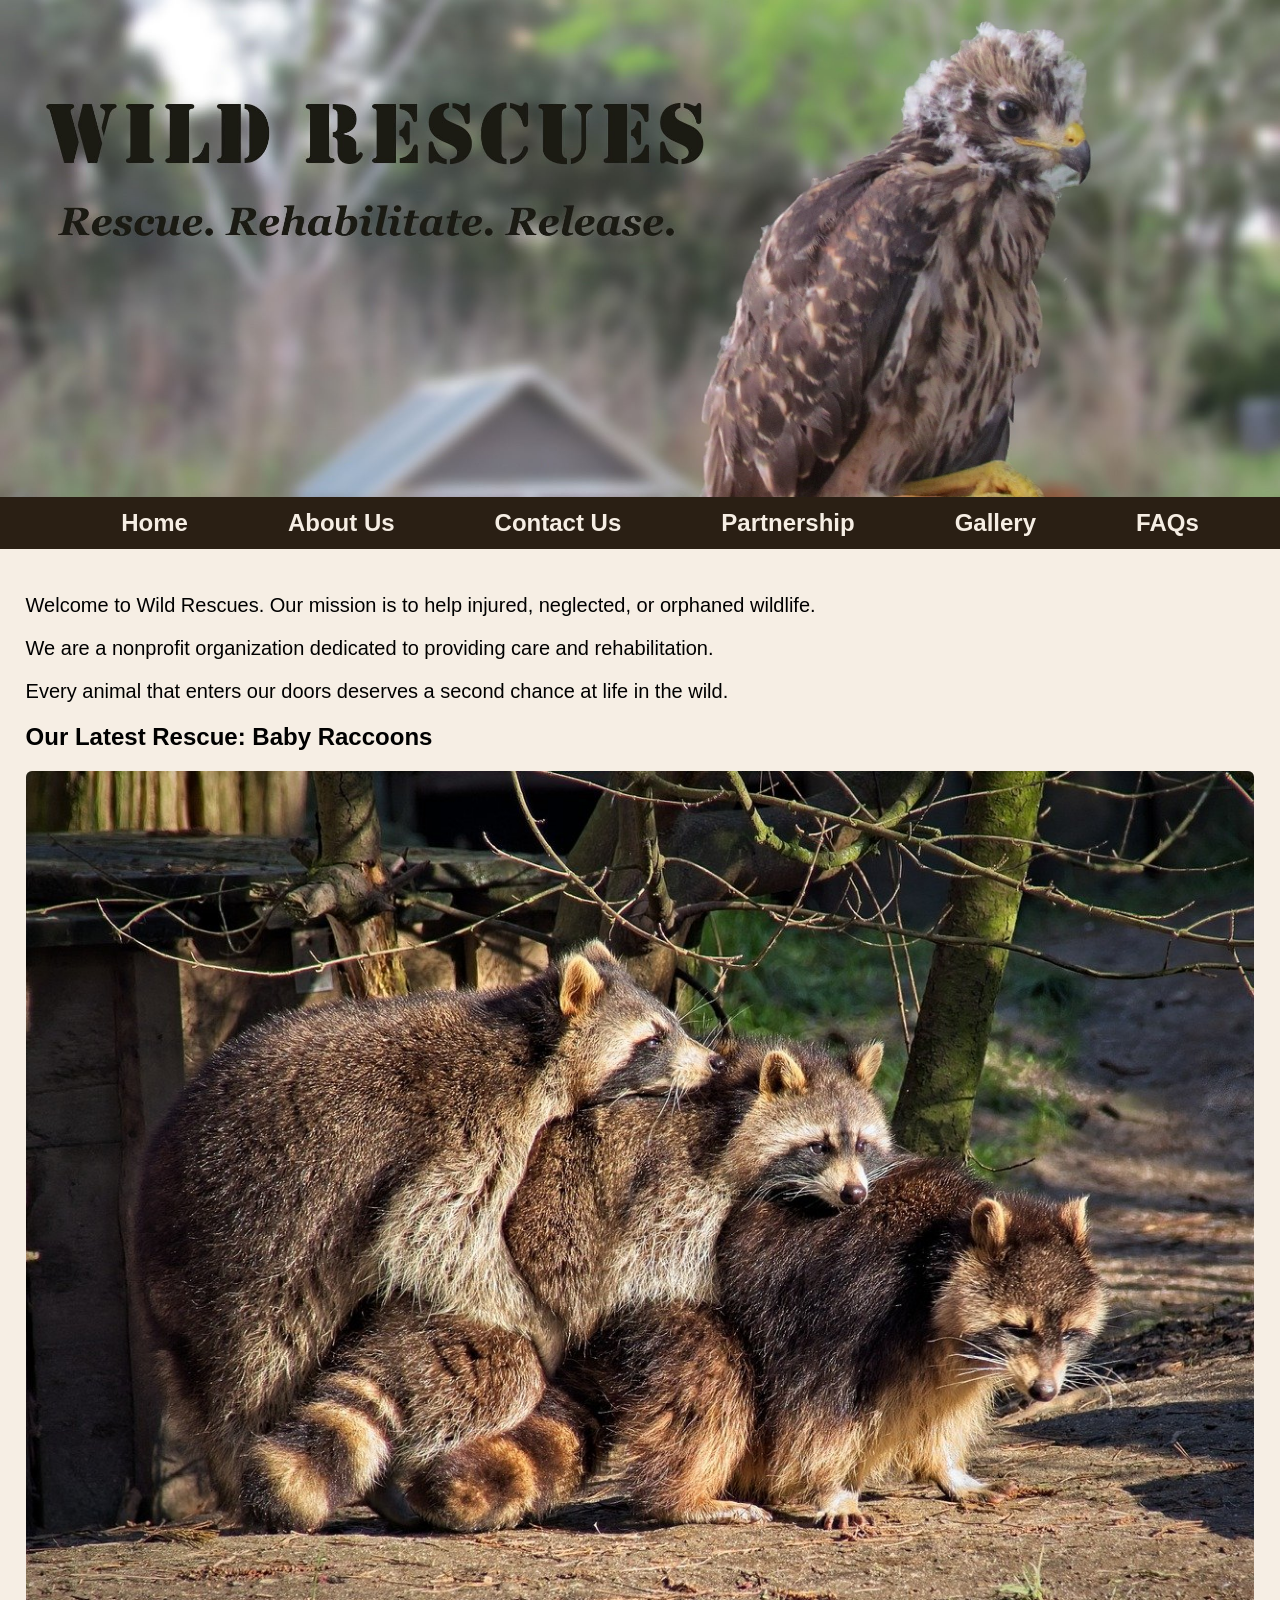
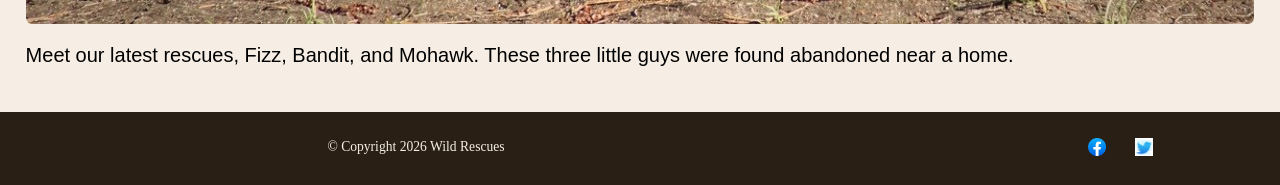
<file: index.html>
<!--
Author: Truong Nguyen
File Name: index.html
Date: March 03, 2026
-->

<!DOCTYPE html>
<html lang="en">
<head>
    <meta charset="UTF-8">
    <meta name="viewport" content= "width=device-width, initial-scale=1.0">
    <meta name="description" content="Wild Rescues is a local nonprofit organization dedicated to helping injured, neglected, or orphaned wildlife.">
    <title>Wildlife Rescue | Wild Rescues </title>
    <link rel="stylesheet" href="css/styles.min.css">
    <link rel="preconnect" href="https://fonts.googleapis.com">
    <link rel="preconnect" href="https://fonts.gstatic.com" crossorigin>
    <link href="https://fonts.googleapis.com/css2?family=Emblema+One&family=Lora:ital,wght@0,400;0,700;1,400;1,700&display=swap" rel="stylesheet">
    
</head>
<body>
    <!-- Skip navigation link -->
    <a class="skip" href="#content">Skip to Content</a>
    
    <!-- Mobile Nav -->
    <nav class="mobile-nav">
        <a class="nav-icon" onclick="hamburger()">
        <div id="icon">&#9776;</div>
        </a>
    </nav>

    <header>
        <div class="tab-desk">
            <a href="index.html"><img src="images/baby-hawk.jpg" alt="rescued baby hawk"></a>
        </div>
        <div class="mobile">
            <h1>🐾 Wild Rescues</h1>
            <h3>Rescue. Rehabilitate. Release.</h3>
            <a id="icon" onclick="hamburger()">&#9776;</a>
        </div>
    </header>

    <nav class="tab-desk" id="nav-links">
        <ul>
            <li><a href="index.html">Home</a></li>
            <li><a href="about.html">About Us</a></li>
            <li><a href="contact.html">Contact Us</a></li>
            <li><a href="partnership.html">Partnership</a></li>
            <li><a href="gallery.html">Gallery</a></li>
            <li><a href="faqs.html">FAQs</a></li>
        </ul>
    </nav>

    <main>
         <div id="welcome">
            <p>Welcome to Wild Rescues. Our mission is to help injured, neglected, or orphaned wildlife.</p>
            <p>We are a nonprofit organization dedicated to providing care and rehabilitation.</p>
            <p>Every animal that enters our doors deserves a second chance at life in the wild.</p>
        </div>

        <div id="latest">
            <h2>Our Latest Rescue: Baby Raccoons</h2>
            <img src="images/baby-raccoons.jpg" alt="Three Baby Raccoons" class="round">
            <p>Meet our latest rescues, Fizz, Bandit, and Mohawk. These three little guys were found abandoned near a home.</p>
        </div>
    </main>
    
    <footer>
        <div class="copyright">
            <p>&copy; Copyright 2026 Wild Rescues</p>
        </div>
        <div class="social">
            <a href="https://www.facebook.com" target="_blank">
                <img src="images/facebook-logo.png" alt="Facebook logo" height="18" width="18">
            </a>
            <a href="https://www.twitter.com" target="_blank">
                <img src="images/twitter-logo.png" alt="Twitter logo" height="18" width="18">
            </a>
        </div>
    </footer>
    
    <script src="scripts/script.js"></script>
    
    </body>

    </html>
</file>
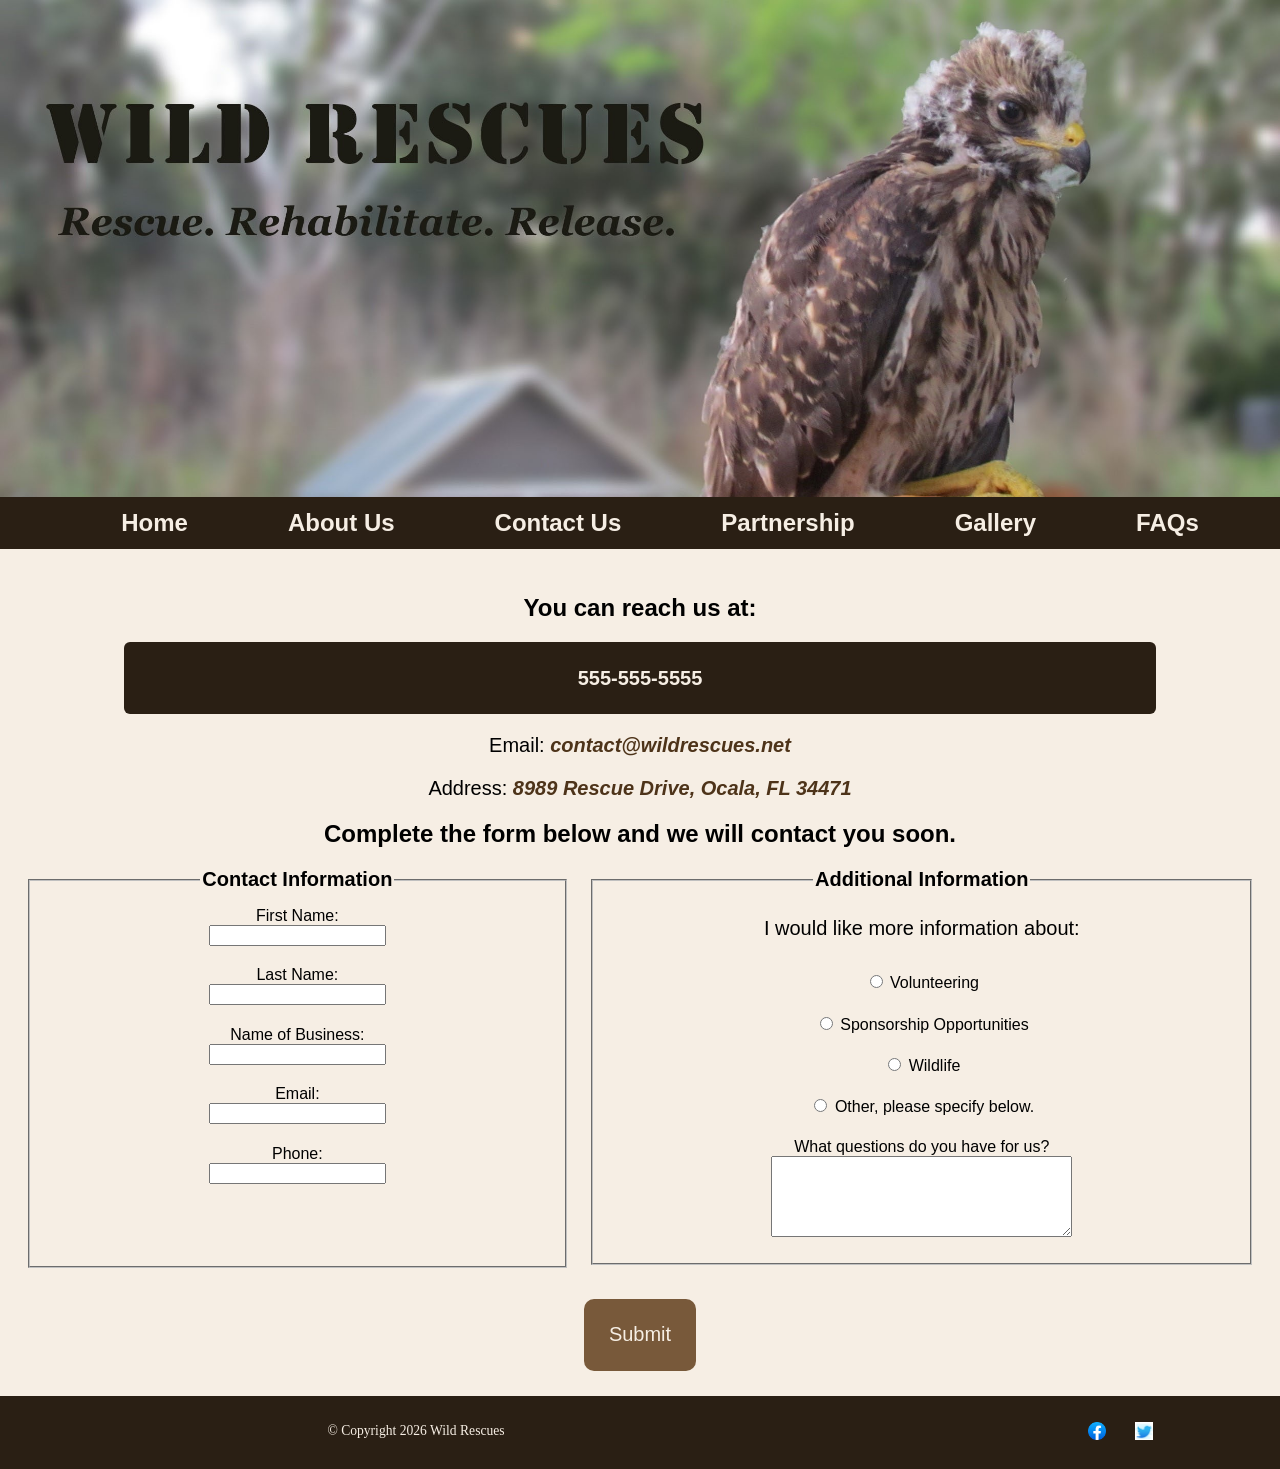
<file: contact.html>
<!--
Author: Truong Nguyen
File Name: contact.html
Date: March 03, 2026
-->

<!DOCTYPE html>
<html lang="en">
<head>
    <meta charset="UTF-8">
    <meta name="viewport" content="width=device-width, initial-scale=1.0">
    <meta name="description" content="Contact us at (814)555-8989 or visit us at 8989 Rescue Drive, Ocala, FL for more information.">
    <title>Contact Us – Location | Wild Rescues</title>
    <link rel="stylesheet" href="css/styles.min.css">
    <link rel="preconnect" href="https://fonts.googleapis.com">
    <link rel="preconnect" href="https://fonts.gstatic.com" crossorigin>
    <link href="https://fonts.googleapis.com/css2?family=Emblema+One&family=Lora:ital,wght@0,400;0,700;1,400;1,700&display=swap" rel="stylesheet">
    
</head>
<body>
    <!-- Skip navigation link -->
    <a class="skip" href="#content">Skip to Content</a>
    
    <!-- Mobile Nav -->
    <nav class="mobile-nav">
        <a class="nav-icon" onclick="hamburger()">
        <div id="icon">&#9776;</div>
        </a>
    </nav>

    <header>
        <div class="tab-desk">
            <a href="index.html"><img src="images/baby-hawk.jpg" alt="rescued baby hawk"></a>
        </div>
        <div class="mobile">
            <h1>🐾 Wild Rescues</h1>
            <h3>Rescue. Rehabilitate. Release.</h3>
            <a id="icon" onclick="hamburger()">&#9776;</a>
        </div>
    </header>

    <nav class="tab-desk" id="nav-links">
        <ul>
            <li><a href="index.html">Home</a></li>
            <li><a href="about.html">About Us</a></li>
            <li><a href="contact.html">Contact Us</a></li>
            <li><a href="partnership.html">Partnership</a></li>
            <li><a href="gallery.html">Gallery</a></li>
            <li><a href="faqs.html">FAQs</a></li>
        </ul>
    </nav>
    
    <main id="contact">
        <div id="contact">
            <h2>You can reach us at:</h2>
            <p class="tel-link round">
            <a href="tel:5555555555">555-555-5555</a></p>
            <p>Email: <a href="mailto:contact@wildrescues.net" class="link">contact@wildrescues.net</a></p>
            <p>Address: <a href="https://goo.gl/maps/BTJzjc2tALd4RDWA8" target="_blank" class="link">8989 Rescue Drive, Ocala, FL 34471</a></p>
        </div>

        <div id="form">
            <h2>Complete the form below and we will contact you soon.</h2>
            
            <form class="form-grid">
                <fieldset>
                    <legend>Contact Information</legend>
                    
                    <label for="fName">First Name:</label>
                    <input type="text" name="fName" id="fName">

                    <label for="lName">Last Name:</label>
                    <input type="text" name="lName" id="lName">

                    <label for="bName">Name of Business:</label>
                    <input type="text" name="bName" id="bName">

                    <label for="email">Email:</label>
                    <input type="email" name="email" id="email">

                    <label for="phone">Phone:</label>
                    <input type="tel" name="phone" id="phone">
                </fieldset>

                <fieldset>
                    <legend>Additional Information</legend>
                    
                    <p>I would like more information about:</p>
                    
                    <label for="vol">
                        <input type="radio" name="info" id="vol" value="Volunteering">
                        Volunteering
                    </label>

                    <label for="sponsor">
                        <input type="radio" name="info" id="sponsor" value="Sponsorship Opportunities">
                        Sponsorship Opportunities
                    </label>

                    <label for="wild">
                        <input type="radio" name="info" id="wild" value="Wildlife">
                        Wildlife
                    </label>

                    <label for="other">
                        <input type="radio" name="info" id="other" value="Other">
                        Other, please specify below.
                    </label>

                    <label for="questions">What questions do you have for us?</label>
                    <textarea name="questions" id="questions" rows="5" cols="35"></textarea>
                </fieldset>

                <input type="submit" id="submit" value="Submit" class="btn">
            </form>
        </div>
    </main>
    
    <footer>
        <div class="copyright">
            <p>&copy; Copyright 2026 Wild Rescues</p>
        </div>
        <div class="social">
            <a href="https://www.facebook.com" target="_blank">
                <img src="images/facebook-logo.png" alt="Facebook logo" height="18" width="18">
            </a>
            <a href="https://www.twitter.com" target="_blank">
                <img src="images/twitter-logo.png" alt="Twitter logo" height="18" width="18">
            </a>
        </div>
    </footer>
    
    <script src="scripts/script.js"></script>
    
    </body>

    </html>
</file>
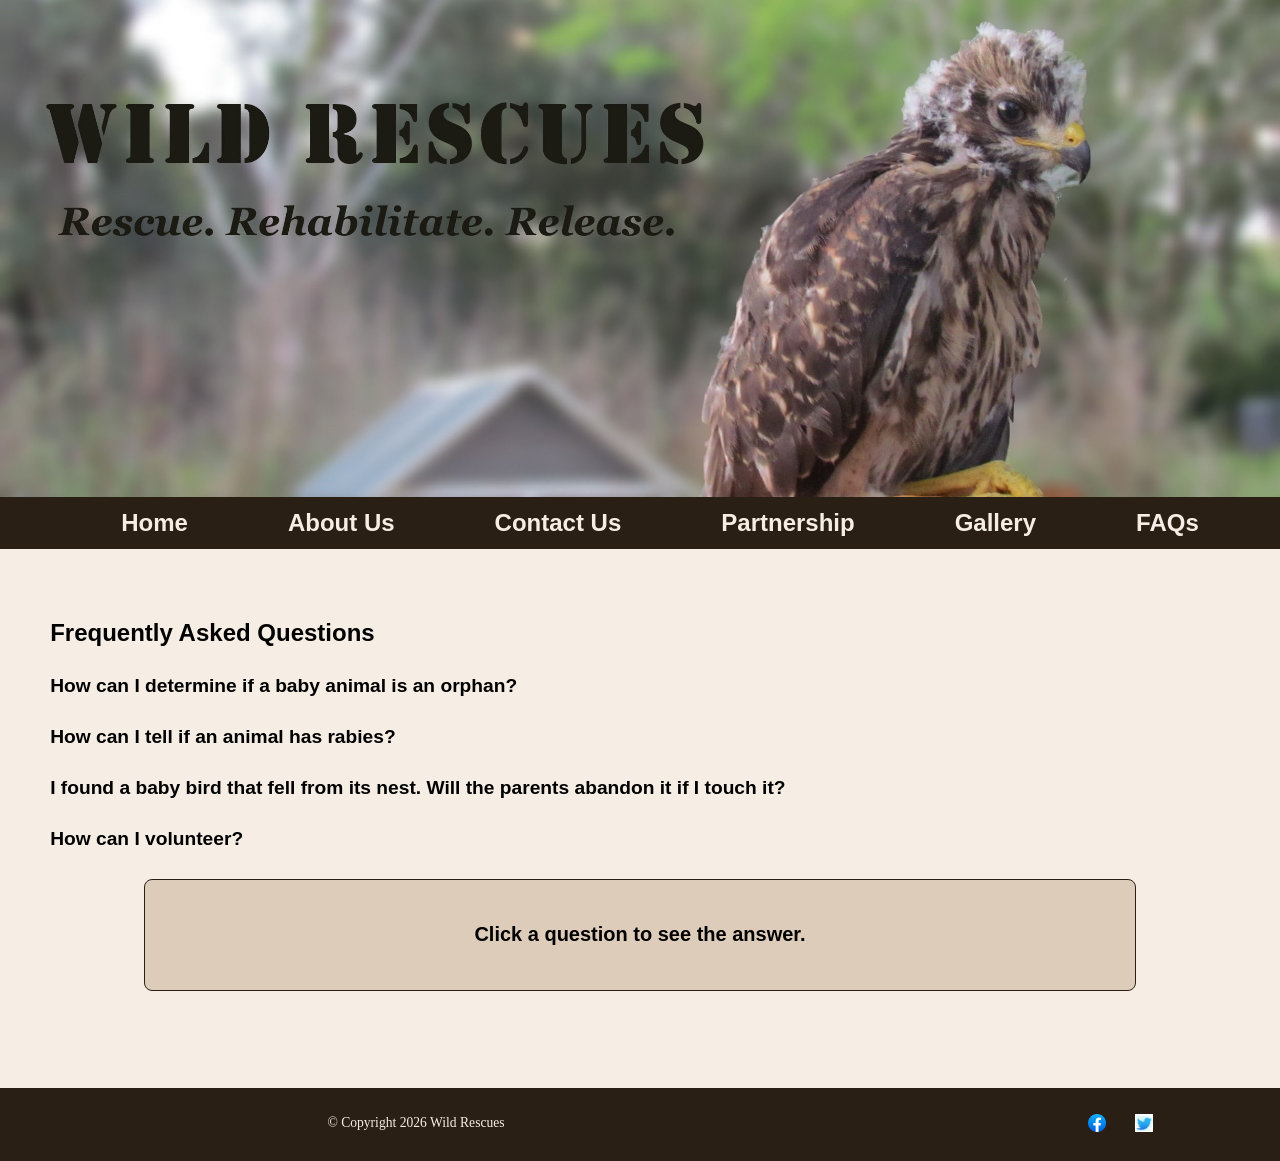
<file: faqs.html>
<!--
Author: Truong Nguyen
File Name: faqs.html
Date: March 03, 2026
-->

<!DOCTYPE html>
<html lang="en">
<head>
    <meta charset="UTF-8">
    <meta name="viewport" content="width=device-width, initial-scale=1.0">
    <meta name="description" content="Get answers to our most frequently asked questions.">
    <title>FAQs | Wild Rescues</title>
    <link rel="stylesheet" href="css/styles.min.css">
    <link rel="preconnect" href="https://fonts.googleapis.com">
    <link rel="preconnect" href="https://fonts.gstatic.com" crossorigin>
    <link href="https://fonts.googleapis.com/css2?family=Emblema+One&family=Lora:ital,wght@0,400;0,700;1,400;1,700&display=swap" rel="stylesheet">

</head>
<body>
    <!-- Skip navigation link -->
    <a class="skip" href="#content">Skip to Content</a>
    
    <!-- Mobile Nav -->
    <nav class="mobile-nav">
        <a class="nav-icon" onclick="hamburger()">
        <div id="icon">&#9776;</div>
        </a>
    </nav>

    <header>
        <div class="tab-desk">
            <a href="index.html"><img src="images/baby-hawk.jpg" alt="rescued baby hawk"></a>
        </div>
        <div class="mobile">
            <h1>🐾 Wild Rescues</h1>
            <h3>Rescue. Rehabilitate. Release.</h3>
            <a id="icon" onclick="hamburger()">&#9776;</a>
        </div>
    </header>
    
    <nav class="tab-desk" id="nav-links">
        <ul>
            <li><a href="index.html">Home</a></li>
            <li><a href="about.html">About Us</a></li>
            <li><a href="contact.html">Contact Us</a></li>
            <li><a href="partnership.html">Partnership</a></li>
            <li><a href="gallery.html">Gallery</a></li>
            <li><a href="faqs.html">FAQs</a></li>
        </ul>
    </nav>

    <main id="faqs">
        <main id="faqs">
            <div id="questions">
                <h2>Frequently Asked Questions</h2>
                
                <p onclick="ans1()">How can I determine if a baby animal is an orphan?</p>
                <p onclick="ans2()">How can I tell if an animal has rabies?</p>
                <p onclick="ans3()">I found a baby bird that fell from its nest. Will the parents abandon it if I touch it?</p>
                <p onclick="ans4()">How can I volunteer?</p>
            </div>
        
            <div id="answer">
                <h2>Answer</h2>
                <p>Click a question to see the answer.</p>
            </div>
        </main>
    </main>

    <footer>
        <div class="copyright">
            <p>&copy; Copyright 2026 Wild Rescues</p>
        </div>
        <div class="social">
            <a href="https://www.facebook.com" target="_blank">
                <img src="images/facebook-logo.png" alt="Facebook logo" height="18" width="18">
            </a>
            <a href="https://www.twitter.com" target="_blank">
                <img src="images/twitter-logo.png" alt="Twitter logo" height="18" width="18">
            </a>
        </div>
    </footer>
    
    <script src="scripts/script.js"></script>
    
    </body>

    </html>
</file>
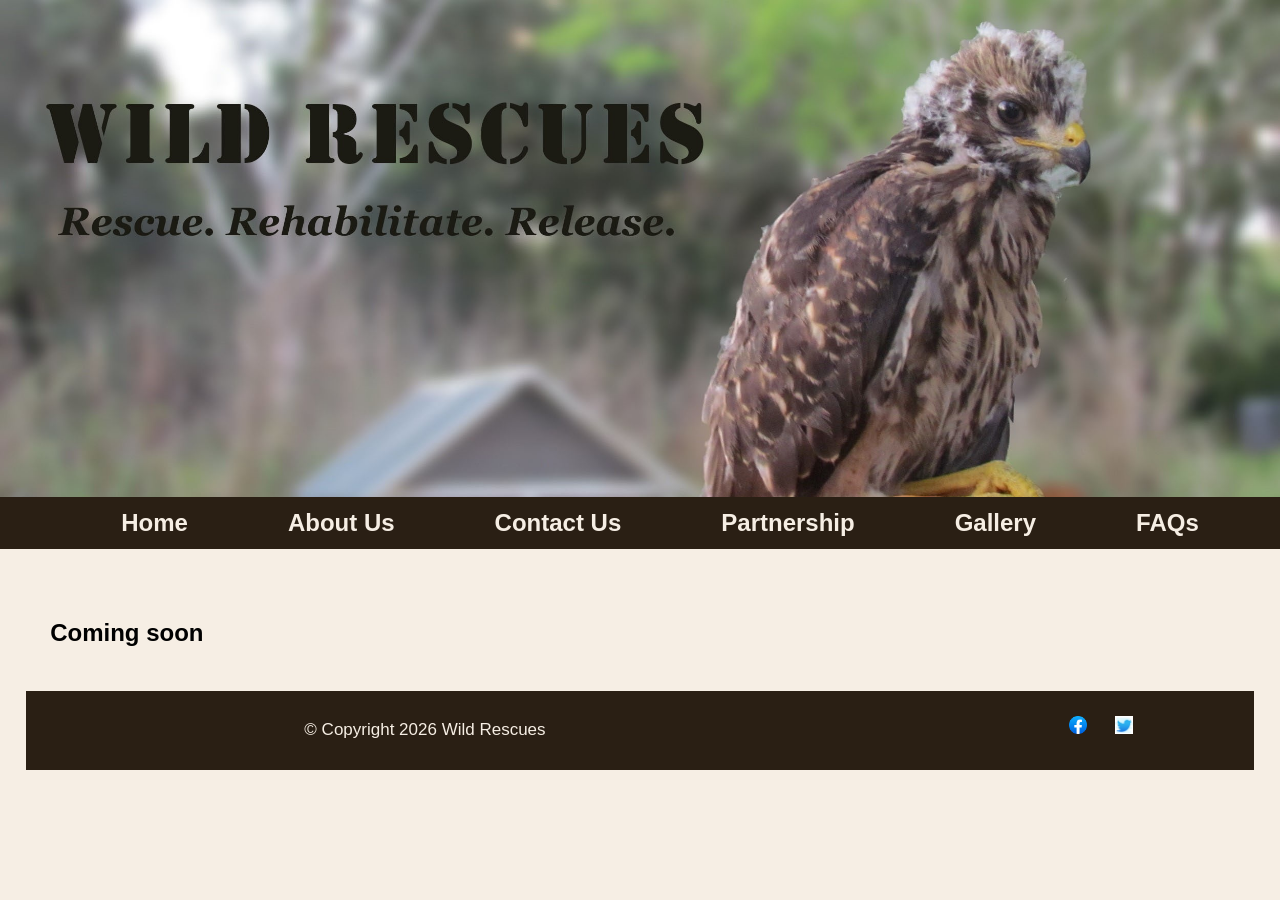
<file: gallery.html>
<!--
Author: Truong Nguyen
File Name: gallery.html
Date: March 03, 2026
-->

<!DOCTYPE html>
<html lang="en">
<head>
    <meta charset="UTF-8">
    <meta name="viewport" content="width=device-width, initial-scale=1.0">
    <meta name="description" content="Meet our rescued friends. We have horses, goats, squirrels, pigs, deer, cows, rabbits, birds, turtles, and many more.">
    <title>Gallery | Wild Rescues</title>
    <link rel="stylesheet" href="css/styles.min.css">
    <link rel="preconnect" href="https://fonts.googleapis.com">
    <link rel="preconnect" href="https://fonts.gstatic.com" crossorigin>
    <link href="https://fonts.googleapis.com/css2?family=Emblema+One&family=Lora:ital,wght@0,400;0,700;1,400;1,700&display=swap" rel="stylesheet">
    
</head>
<body>
    <!-- Skip navigation link -->
    <a class="skip" href="#content">Skip to Content</a>
    
    <!-- Mobile Nav -->
    <nav class="mobile-nav">
        <a class="nav-icon" onclick="hamburger()">
        <div id="icon">&#9776;</div>
        </a>
    </nav>
    
    <header>
        <div class="tab-desk">
            <a href="index.html"><img src="images/baby-hawk.jpg" alt="rescued baby hawk"></a>
        </div>
        <div class="mobile">
            <h1>🐾 Wild Rescues</h1>
            <h3>Rescue. Rehabilitate. Release.</h3>
            <a id="icon" onclick="hamburger()">&#9776;</a>
        </div>
    </header>

    <nav class="tab-desk" id="nav-links">
        <ul>
            <li><a href="index.html">Home</a></li>
            <li><a href="about.html">About Us</a></li>
            <li><a href="contact.html">Contact Us</a></li>
            <li><a href="partnership.html">Partnership</a></li>
            <li><a href="gallery.html">Gallery</a></li>
            <li><a href="faqs.html">FAQs</a></li>
        </ul>
    </nav>

    <main>
    <main id="gallery">
        <div id="gallery">
            <h2>Coming soon</h2>
    </main>

    <footer>
        <div class="copyright">
            <p>&copy; Copyright 2026 Wild Rescues</p>
        </div>
        <div class="social">
            <a href="https://www.facebook.com" target="_blank">
                <img src="images/facebook-logo.png" alt="Facebook logo" height="18" width="18">
            </a>
            <a href="https://www.twitter.com" target="_blank">
                <img src="images/twitter-logo.png" alt="Twitter logo" height="18" width="18">
            </a>
        </div>
    </footer>
    
    <script src="scripts/script.js"></script>
    
    </body>

    </html>
</file>
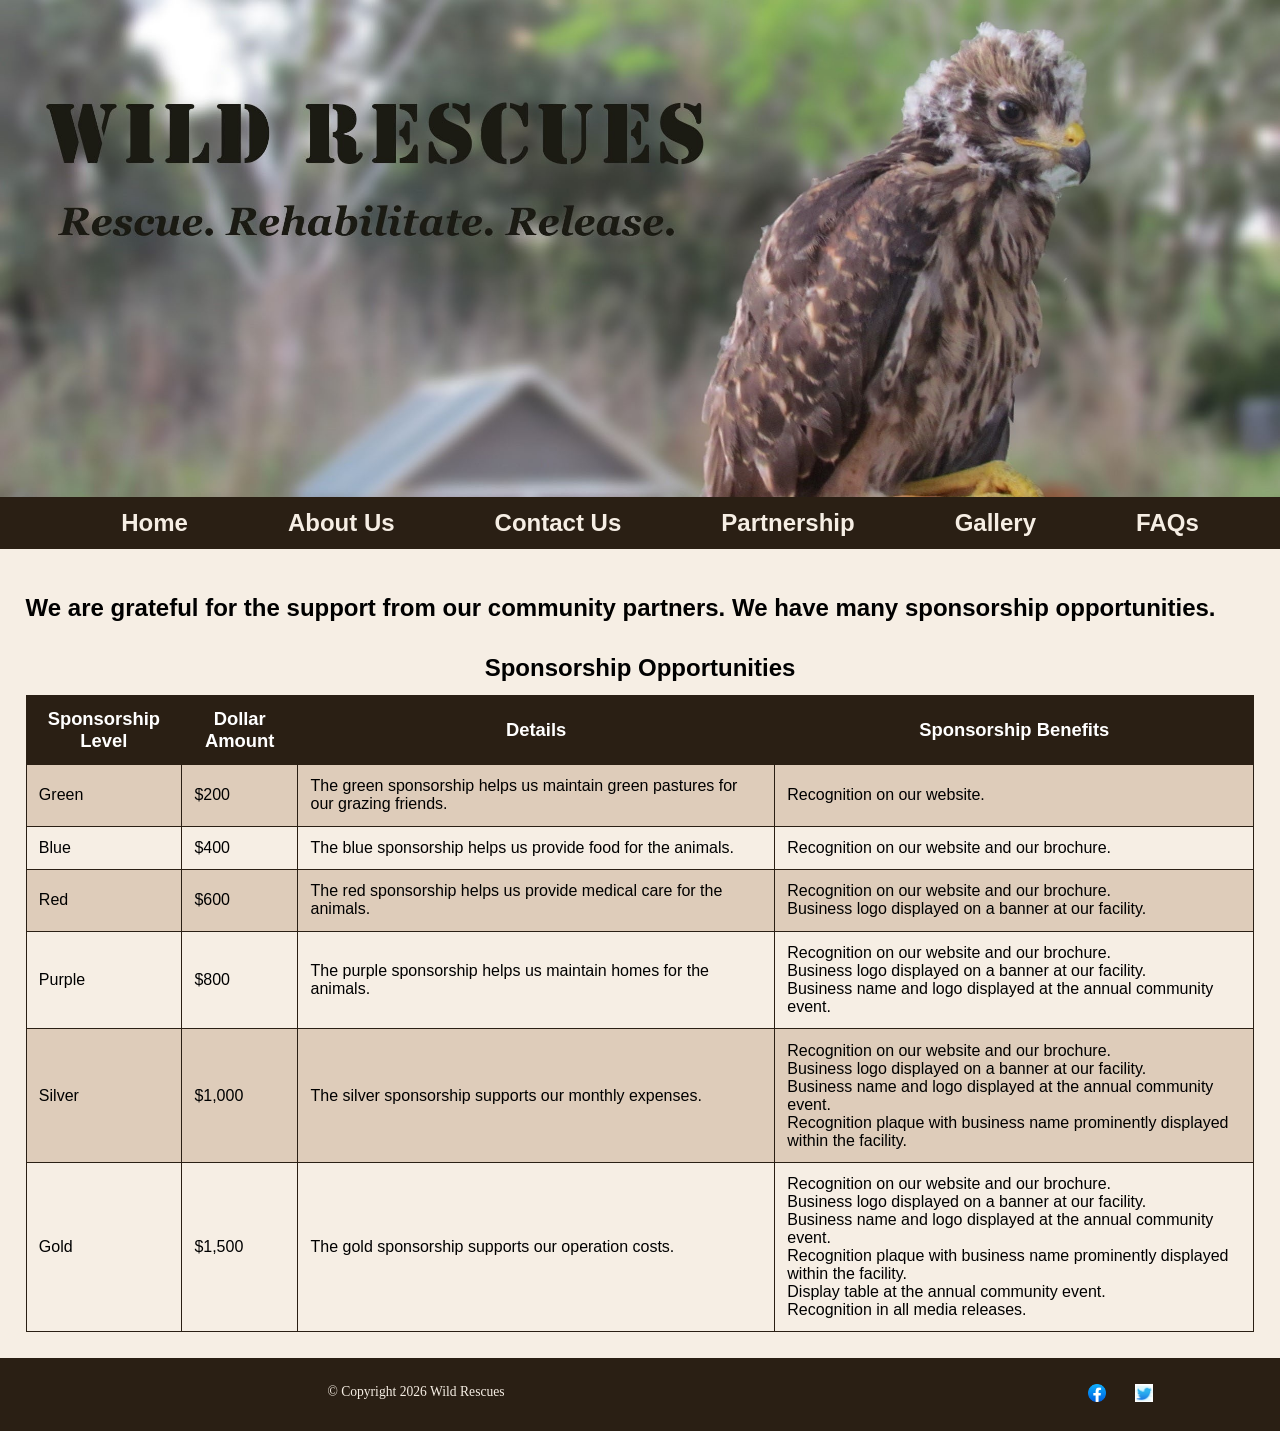
<file: partnership.html>
<!--
Author: Truong Nguyen
File Name: partnership.html
Date: March 03, 2026
-->

<!DOCTYPE html>
<html lang="en">
<head>
    <meta charset="UTF-8">
    <meta name="viewport" content="width=device-width, initial-scale=1.0">
    <meta name="description" content="Partner with us. We have several sponsorship opportunities available.">
    <title>Sponsorship | Wild Rescues</title>
    <link rel="stylesheet" href="css/styles.min.css">
    <link rel="preconnect" href="https://fonts.googleapis.com">
    <link rel="preconnect" href="https://fonts.gstatic.com" crossorigin>
    <link href="https://fonts.googleapis.com/css2?family=Emblema+One&family=Lora:ital,wght@0,400;0,700;1,400;1,700&display=swap" rel="stylesheet">

</head>
<body>
    <!-- Skip navigation link -->
    <a class="skip" href="#content">Skip to Content</a>
    
    <!-- Mobile Nav -->
    <nav class="mobile-nav">
        <a class="nav-icon" onclick="hamburger()">
        <div id="icon">&#9776;</div>
         </a>
    </nav>
    <header>
        <div class="tab-desk">
            <a href="index.html"><img src="images/baby-hawk.jpg" alt="rescued baby hawk"></a>
        </div>
        <div class="mobile">
            <h1>🐾 Wild Rescues</h1>
            <h3>Rescue. Rehabilitate. Release.</h3>
            <a id="icon" onclick="hamburger()">&#9776;</a>
        </div>
    </header>

    <nav class="tab-desk" id="nav-links">
        <ul>
            <li><a href="index.html">Home</a></li>
            <li><a href="about.html">About Us</a></li>
            <li><a href="contact.html">Contact Us</a></li>
            <li><a href="partnership.html">Partnership</a></li>
            <li><a href="gallery.html">Gallery</a></li>
            <li><a href="faqs.html">FAQs</a></li>
        </ul>
    </nav>
  
    <main id="partnership">
        <div id="partnership">
            <h2>We are grateful for the support from our community partners. We have many sponsorship opportunities.</h2>
            
            <div class="mobile-tablet">
                <h3>Sponsorship Levels</h3>
                <p>Green: $200</p>
                <p>Blue: $400</p>
                <p>Red: $600</p>
                <p>Purple: $800</p>
                <p>Silver: $1,000</p>
                <p>Gold: $1,500</p>
                <p>Each sponsorship supports our animals and operations. Business recognition is given at every sponsorship level. Contact us today to become a sponsor.</p>
            </div>

            <div id="partner" class="desktop">
                <table>
                    <caption>Sponsorship Opportunities</caption>
                    <thead>
                        <tr>
                            <th>Sponsorship Level</th>
                            <th>Dollar Amount</th>
                            <th>Details</th>
                            <th>Sponsorship Benefits</th>
                        </tr>

                    </thead>

                    <tbody>

                        <tr>
                            <td>Green</td>
                            <td>$200</td>
                            <td>The green sponsorship helps us maintain green pastures for our grazing friends.</td>
                            <td>Recognition on our website.</td>
                        </tr>

                        <tr>
                            <td>Blue</td>
                            <td>$400</td>
                            <td>The blue sponsorship helps us provide food for the animals.</td>
                            <td>Recognition on our website and our brochure.</td>
                        </tr>

                        <tr>
                            <td>Red</td>
                            <td>$600</td>
                            <td>The red sponsorship helps us provide medical care for the animals.</td>
                            <td>Recognition on our website and our brochure.<br>Business logo displayed on a banner at our facility.</td>
                        </tr>

                        <tr>
                            <td>Purple</td>
                            <td>$800</td>
                            <td>The purple sponsorship helps us maintain homes for the animals.</td>
                            <td>Recognition on our website and our brochure.<br>Business logo displayed on a banner at our facility.<br>Business name and logo displayed at the annual community event.</td>
                        </tr>

                        <tr>
                            <td>Silver</td>
                            <td>$1,000</td>
                            <td>The silver sponsorship supports our monthly expenses.</td>
                            <td>Recognition on our website and our brochure.<br>Business logo displayed on a banner at our facility.<br>Business name and logo displayed at the annual community event.<br>Recognition plaque with business name prominently displayed within the facility.</td>
                        </tr>

                        <tr>
                            <td>Gold</td>
                            <td>$1,500</td>
                            <td>The gold sponsorship supports our operation costs.</td>
                            <td>Recognition on our website and our brochure.<br>Business logo displayed on a banner at our facility.<br>Business name and logo displayed at the annual community event.<br>Recognition plaque with business name prominently displayed within the facility.<br>Display table at the annual community event.<br>Recognition in all media releases.</td>
                        </tr>

                    </tbody>
                </table>
            </div>
        </div>
    </main>
    
    <footer>
        <div class="copyright">
            <p>&copy; Copyright 2026 Wild Rescues</p>
        </div>
        <div class="social">
            <a href="https://www.facebook.com" target="_blank">
                <img src="images/facebook-logo.png" alt="Facebook logo" height="18" width="18">
            </a>
            <a href="https://www.twitter.com" target="_blank">
                <img src="images/twitter-logo.png" alt="Twitter logo" height="18" width="18">
            </a>
        </div>
    </footer>
    
    <script src="scripts/script.js"></script>
    
    </body>

    </html>
</file>
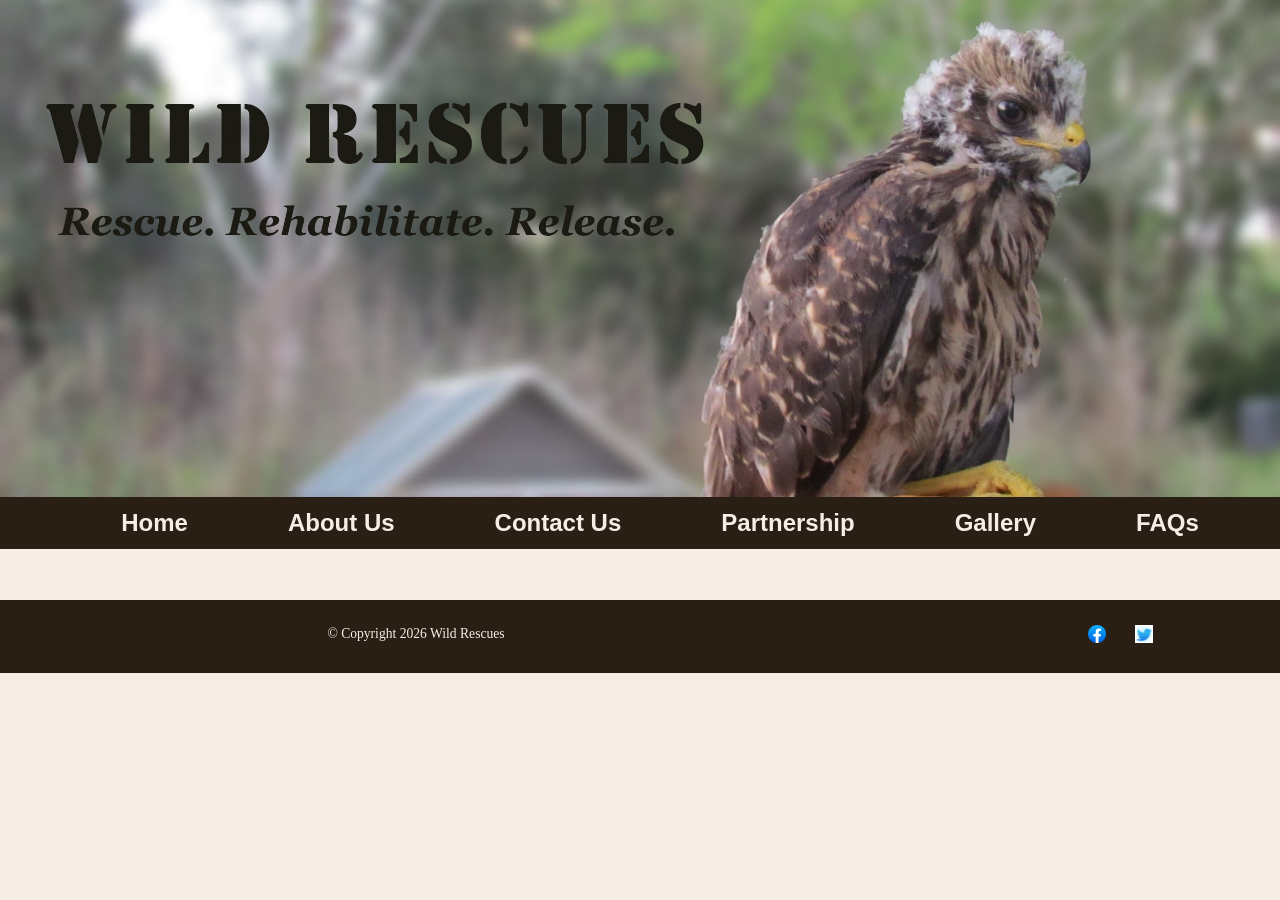
<file: template.html>
<!--
Author: Truong Nguyen
File Name: template.html
Date: March 03, 2026
-->

<!DOCTYPE html>
<html lang="en">
<head>
    <meta charset="UTF-8">
    <meta name="viewport" content="width=device-width, initial-scale=1.0">
    <title>Wild Rescues - Template</title>
    <link rel="stylesheet" href="css/styles.min.css">
    <link rel="preconnect" href="https://fonts.googleapis.com">
    <link rel="preconnect" href="https://fonts.gstatic.com" crossorigin>
    <link href="https://fonts.googleapis.com/css2?family=Emblema+One&family=Lora:ital,wght@0,400;0,700;1,400;1,700&display=swap" rel="stylesheet">
    
</head>
<body>
    <!-- Skip navigation link -->
    <a class="skip" href="#content">Skip to Content</a>

    <!-- Mobile Nav -->
    <nav class="mobile-nav">
        <a class="nav-icon" onclick="hamburger()">
        <div id="icon">&#9776;</div>
        </a>
    </nav>

    <header>
        <div class="tab-desk">
            <a href="index.html"><img src="images/baby-hawk.jpg" alt="rescued baby hawk"></a>
        </div>
        <div class="mobile">
            <h1>🐾 Wild Rescues</h1>
            <h3>Rescue. Rehabilitate. Release.</h3>
            <a id="icon" onclick="hamburger()">&#9776;</a>
        </div>
    </header>

    <nav class="tab-desk" id="nav-links">
        <ul>
            <li><a href="index.html">Home</a></li>
            <li><a href="about.html">About Us</a></li>
            <li><a href="contact.html">Contact Us</a></li>
            <li><a href="partnership.html">Partnership</a></li>
            <li><a href="gallery.html">Gallery</a></li>
            <li><a href="faqs.html">FAQs</a></li>
        </ul>
    </nav>

    <main>

    </main>
    
    <footer>
        <div class="copyright">
            <p>&copy; Copyright 2026 Wild Rescues</p>
        </div>
        <div class="social">
            <a href="https://www.facebook.com" target="_blank">
                <img src="images/facebook-logo.png" alt="Facebook logo" height="18" width="18">
            </a>
            <a href="https://www.twitter.com" target="_blank">
                <img src="images/twitter-logo.png" alt="Twitter logo" height="18" width="18">
            </a>
        </div>
    </footer>
    
    <script src="scripts/script.js"></script>
    
    </body>

    </html>
</file>
<file: css/styles.min.css>
/*
Author: Truong Nguyen
File Name: styles.min.css
Date: March 03, 2026
*/

body, header, nav, main, footer, video, h1, h3 {
  margin: 0;
  padding: 0;
  border: none;
}

body {
  background-color: #f6eee4;
}

img, video {
  max-width: 100%;
  display: block;
}

.skip {
  position: absolute;
  left: -999px;
}

.skip:focus {
  color: #fff;
  background-color: #2a1f14;
  text-decoration: none;
  padding: 0.5%;
  top: auto;
  left: auto;
  right: 1px;
  z-index: 1;
}

nav {
  background-color: #2a1f14;
}

nav li a {
  display: block;
  color: #f6eee4;
  text-decoration: none;
}

main {
  padding: 2%;
  font-family: Verdana, Arial, sans-serif;
}

main p {
  font-size: 1.25em;
}

main h3 {
  padding-top: 2%;
}

main ul {
  list-style-type: square;
}

.link {
  color: #4d3319;
  text-decoration: none;
  font-weight: bold;
  font-style: italic;
}

.action {
  font-size: 1.75em;
  font-weight: bold;
  text-align: center;
}

#contact, #form h2 {
  text-align: center;
}

footer {
  text-align: center;
  font-size: 0.85em;
  background-color: #2a1f14;
  color: #f6eee4;
  padding: 1% 0;
}

footer a {
  color: #f3e6d8;
  text-decoration: none;
}

.mobile, .mobile-tablet {
  display: block;
}

.tab-desk, .desktop, #nav-links {
  display: block;
}

.mobile h1, .mobile h3 {
  padding: 2%;
  text-align: center;
}

.mobile h1 {
  font-family: "Emblema One", cursive;
  text-shadow: 3px 5px 6px #2a1f14;
}

.mobile h3 {
  font-family: "Lora", serif;
}

.round {
  border-radius: 6px;
}

.tel-link {
  background-color: #2a1f14;
  padding: 2%;
  width: 80%;
  margin: 0 auto;
  text-align: center;
}

.tel-link a {
  color: #f6eee4;
  font-weight: bold;
  text-decoration: none;
}

fieldset, input, textarea {
  margin-bottom: 2%;
}

fieldset legend {
  font-weight: bold;
  font-size: 1.25em;
}

label {
  display: block;
  padding-top: 2%;
}

#submit.btn {
  margin: 0 auto;
  display: block;
  padding: 2%;
  background-color: #78593a;
  color: #f6eee4;
  font-size: 1.25em;
  border-radius: 10px;
  border: none;
  cursor: pointer;
}

.mobile #icon {
  position: absolute;
  top: 10px;
  right: 10px;
  font-size: 2.5em;
  color: #2a1f14;
  text-decoration: none;
  cursor: pointer;
}

#questions p {
  cursor: pointer;
  font-weight: bold;
  margin: 1.5em 0;
  font-size: 1.2em;
}

#answer {
  text-align: center;
  font-weight: bold;
  width: 80%;
  margin: 2% auto 4% auto;
  padding: 2%;
  background-color: #deccba;
  border: 1px solid #2a1f14;
  border-radius: 8px;
}

#answer h2 {
  display: none;
}

.social img {
  display: inline-block;
  padding: 4%;
}

@media only screen and (min-width: 768px) {
  .mobile, #icon {
    display: none;
  }

  .tab-desk {
    display: block;
  }

  nav ul {
    list-style-type: none;
    margin: 0;
    text-align: center;
  }

  nav li {
    display: inline-block;
    font-size: 1.5em;
    font-family: Geneva, Arial, sans-serif;
    font-weight: bold;
  }

  nav li a {
    display: block;
    color: #f6eee4;
    padding: 0.5em 2em;
    text-decoration: none;
  }

  form {
    width: 70%;
    margin: 0 auto;
  }

  footer {
    overflow: auto;
  }

  .copyright {
    float: left;
    width: 65%;
  }

  .social {
    float: right;
    width: 25%;
  }
}

@media only screen and (min-width: 1024px) {
  .mobile-tablet {
    display: none;
  }

  .desktop {
    display: block;
  }

  .mobile {
    display: none;
  }

  .tab-desk {
    display: block;
  }

  table {
    border: 1px solid #2a1f14;
    border-collapse: collapse;
    margin: 0 auto;
  }

  caption {
    font-size: 1.5em;
    font-weight: bold;
    padding: 1%;
  }

  th, td {
    border: 1px solid #2a1f14;
    padding: 1%;
  }

  th {
    background-color: #2a1f14;
    color: #fff;
    font-size: 1.15em;
  }

  tr:nth-child(odd) {
    background-color: #deccba;
  }

  form {
    width: auto;
  }

  .form-grid {
    display: grid;
    grid-template-columns: auto auto;
    grid-gap: 20px;
  }

  .btn {
    grid-column: 1 / span 2;
  }
}
</file>
